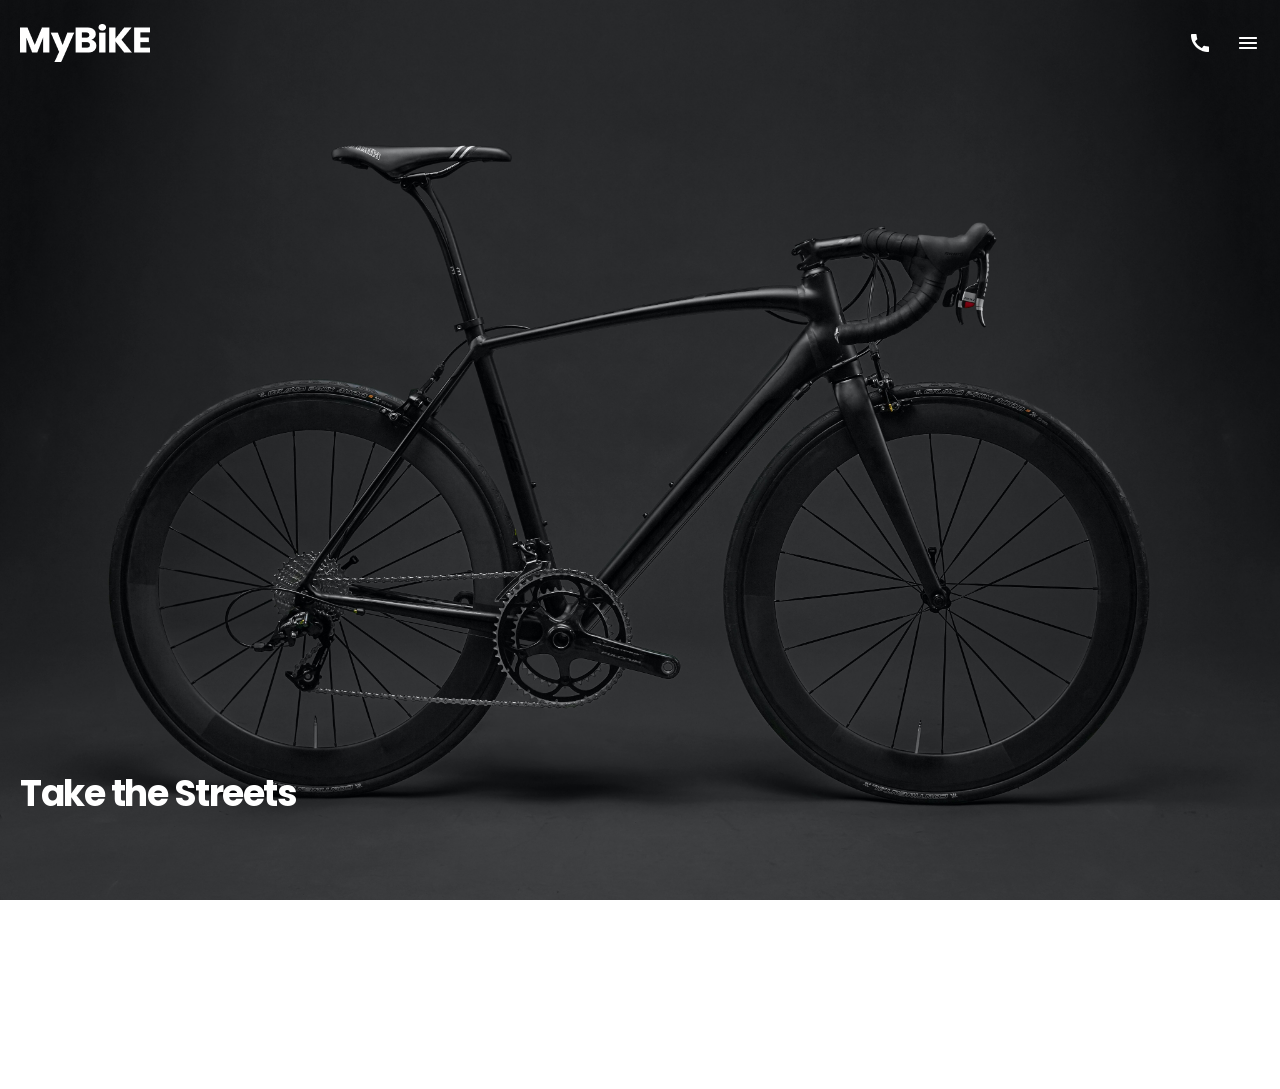
<file: index.html>
<!doctype html><html lang="en" class="page"><head><meta charset="utf-8"><meta name="viewport" content="width=device-width, initial-scale=1.0"><title>MyBiKE</title><link rel="preconnect" href="https://fonts.googleapis.com"><link rel="preconnect" href="https://fonts.gstatic.com" crossorigin><link href="https://fonts.googleapis.com/css2?family=Poppins:wght@400;500;600;700&display=swap" rel="stylesheet"><link rel="stylesheet" href="index.8695824a.css"><script src="index.cabb280d.js" defer></script></head><body class="page__body"> <header class="header"> <div class="top-bar"> <a href="#" class="top-bar__logo"> <img src="logo-white-mobile.b177947d.png" alt="MyBiKE Logo"> </a> <div class="top-bar__icons"> <a href="#" class="icon icon--phone"></a> <a href="#menu" class="icon icon--menu"></a> </div> </div> <div class="header__bottom"> <h1 class="header__title">Take the Streets</h1> </div> </header> <aside class="menu page__menu" id="menu"> <div class="menu__top top-bar"> <a href="#" class="top-bar__logo"> <img src="logo-white-mobile.b177947d.png" alt="MyBiKE Logo"> </a> <a href="#" class="icon icon--close"></a> </div> <div class="menu__content"> <nav class="menu__nav nav"> <ul class="nav__list"> <li class="nav__item"> <a href="#" class="nav__link"> home </a> </li> <li class="nav__item"> <a href="#about-us" class="nav__link"> about us </a> </li> <li class="nav__item"> <a href="#compare-bikes" class="nav__link"> compare bikes </a> </li> <li class="nav__item"> <a href="#details" class="nav__link"> details </a> </li> <li class="nav__item"> <a href="#contacts" class="nav__link"> contacts </a> </li> </ul> </nav> <a href="tel:+1 234 5555-55-55" class="menu__phone-number"> +1 234 5555-55-55 </a> <a href="tel:+1 234 5555-55-55" class="menu__book-a-test-ride"> book a test ride </a> </div> </aside> <main class="main"> <section class="about-us" id="#about-us"> <h2>about us</h2> </section> <section class="compare-bikes" id="#compare-bikes"> <h2>compare bikes</h2> </section> <section class="details" id="#details"> <h2>details</h2> </section> <section class="contacts" id="#contacts"> <h2>contacts</h2> </section> </main> </body></html>
</file>
<file: index.8695824a.css>
.page{color:#fff;scroll-behavior:smooth;font-family:Poppins,sans-serif;font-size:16px;line-height:140%}.page__body{margin:0}.page__menu{opacity:0;pointer-events:none;position:fixed;top:0;left:0;right:0}.page__menu:target{opacity:1;pointer-events:all}.header{box-sizing:border-box;background-image:url(header-bg.7daec127.png);background-position:87%;background-repeat:no-repeat;background-size:cover;-ms-flex-direction:column;flex-direction:column;-ms-flex-pack:justify;justify-content:space-between;height:100vh;display:-ms-flexbox;display:flex}.header__bottom{padding:0 20px 24px}.header__title{letter-spacing:-1.5px;margin:0 0 64px;font-size:36px;line-height:100%}.top-bar{-ms-flex-pack:justify;justify-content:space-between;-ms-flex-align:center;align-items:center;padding:24px 20px;display:-ms-flexbox;display:flex}.top-bar__logo{display:-ms-flexbox;display:flex}.top-bar__icons{gap:24px;display:-ms-flexbox;display:flex}.icon{width:24px;height:24px;display:block}.icon--phone{background-image:url(icon-phone.5781bd71.png)}.icon--menu{background-image:url(icon-burger-menu.2a2e46a4.png)}.icon--close{background-image:url(icon-close.a5c973bd.png)}.menu{box-sizing:border-box;text-transform:uppercase;background-color:#c2c2c2;height:100vh;font-weight:600}.menu__top{margin-bottom:24px}.menu__content{padding-left:20px;padding-right:20px}.menu__nav{margin-bottom:40px}.menu__phone-number{color:#1d1d1d;letter-spacing:0;margin-bottom:16px;font-size:16px;line-height:27px;text-decoration:none;display:block}.menu__book-a-test-ride{color:#1d1d1d;letter-spacing:2px;border-bottom:1px solid #1d1d1d;width:-moz-fit-content;width:fit-content;padding-bottom:7px;font-size:12px;line-height:16px;text-decoration:none;display:block}.nav__list{-ms-flex-direction:column;flex-direction:column;gap:32px;margin:0;padding:0;list-style:none;display:-ms-flexbox;display:flex}.nav__link{color:#1d1d1d;letter-spacing:2px;font-size:22px;line-height:22px;text-decoration:none}
/*# sourceMappingURL=index.8695824a.css.map */
</file>
